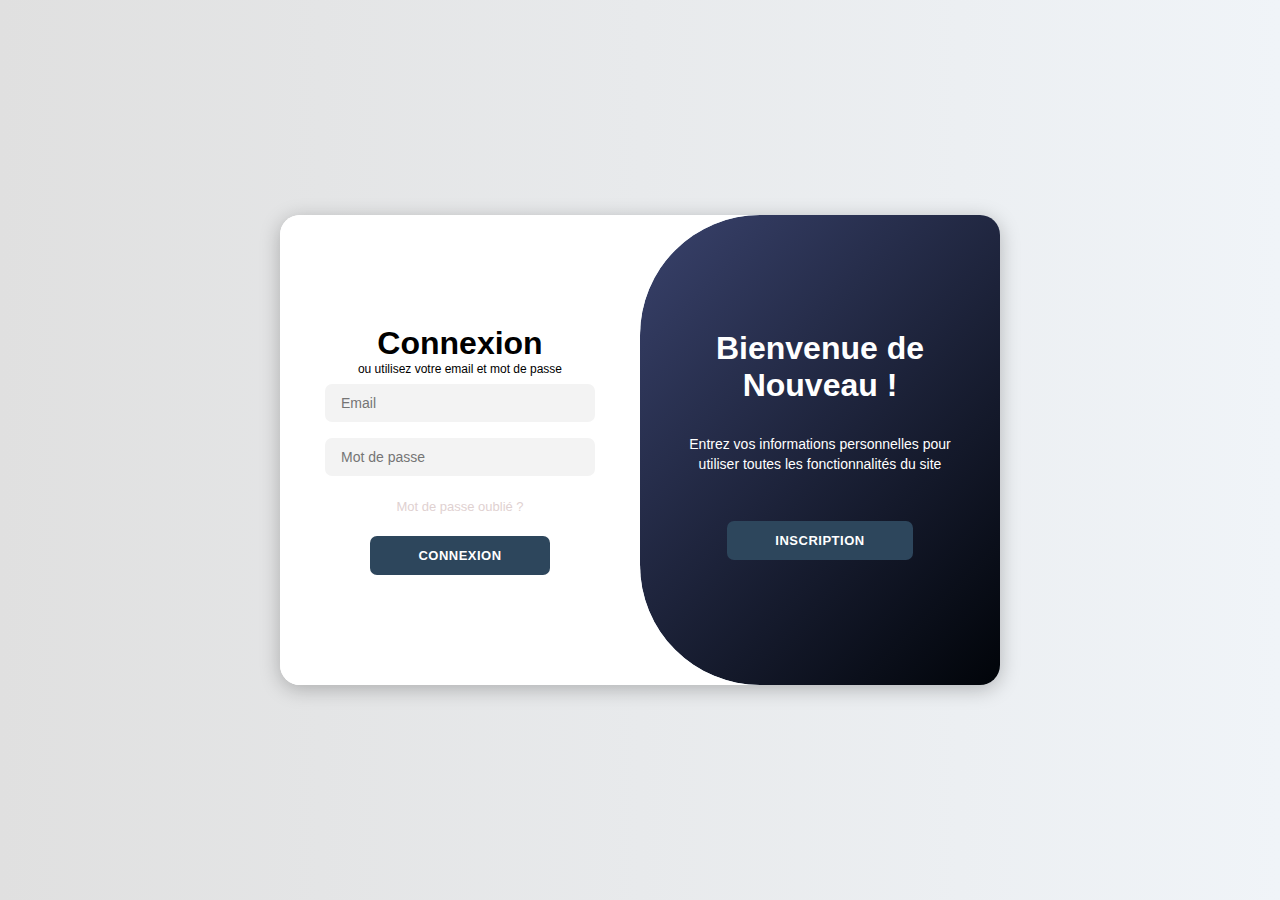
<file: index.html>
<!DOCTYPE html>
<html lang="fr">
<head>
    <meta charset="UTF-8" />
    <meta name="viewport" content="width=device-width, initial-scale=1" />
    <link rel="stylesheet" href="https://cdnjs.cloudflare.com/ajax/libs/font-awesome/6.4.2/css/all.min.css" />
    <link rel="stylesheet" href="style.css" />
    <title>Page de Connexion | Développeur Enfermé</title>
    <style>
        .error-message {
            color: #d93025;
            font-size: 12px;
            margin-top: 4px;
            user-select: text;
        }
    </style>
</head>
<body>
    <div class="main-container">
        <!-- Formulaire Connexion -->
        <div class="form-section login-section" id="loginSection">
            <form id="loginForm">
                <h1>Connexion</h1>
                <span>ou utilisez votre email et mot de passe</span>
                <input type="email" id="loginEmail" placeholder="Email" required />
                <input type="password" id="loginPassword" placeholder="Mot de passe" required />
                <a href="#" id="forgotPasswordLink">Mot de passe oublié ?</a>
                <button type="submit">Connexion</button>
            </form>
        </div>

        <!-- Formulaire Réinitialisation mot de passe (caché par défaut) -->
        <div class="form-section login-section" id="resetPasswordSection" style="display:none;">
            <form id="resetPasswordForm">
                <h1>Réinitialiser le mot de passe</h1>
                <span>Entrez votre email pour recevoir un lien de réinitialisation</span>
                <input type="email" id="resetEmail" placeholder="Email" required />
                <div id="resetEmailError" class="error-message" aria-live="polite"></div>
                <button type="submit">Envoyer</button>
                <button type="button" id="backToLoginBtn" style="margin-top:10px; background:#555;">Retour à la connexion</button>
            </form>
        </div>

        <!-- Panneau d'inscription -->
        <div class="switch-container">
            <div class="switch-panel right-panel">
                <h1>Bienvenue de Nouveau !</h1>
                <p>Entrez vos informations personnelles pour utiliser toutes les fonctionnalités du site</p>
                <a href="register.html"><button>Inscription</button></a>
            </div>
        </div>
    </div>

    <script>
        const forgotPasswordLink = document.getElementById('forgotPasswordLink');
        const loginSection = document.getElementById('loginSection');
        const resetPasswordSection = document.getElementById('resetPasswordSection');
        const backToLoginBtn = document.getElementById('backToLoginBtn');
        const resetEmailError = document.getElementById('resetEmailError');

        forgotPasswordLink.addEventListener('click', e => {
            e.preventDefault();
            loginSection.style.display = 'none';
            resetPasswordSection.style.display = 'block';
            resetEmailError.textContent = '';
            document.getElementById('resetEmail').value = '';
        });

        backToLoginBtn.addEventListener('click', () => {
            resetPasswordSection.style.display = 'none';
            loginSection.style.display = 'block';
            resetEmailError.textContent = '';
        });

        document.getElementById('resetPasswordForm').addEventListener('submit', e => {
            e.preventDefault();
            const email = document.getElementById('resetEmail').value.trim();
            resetEmailError.textContent = '';

            if (!email.includes('@supnum.mr')) {
                resetEmailError.textContent = "L'email doit contenir @supnum.mr.";
                return;
            }

            alert(`Un lien de réinitialisation a été envoyé à ${email}.`);
            e.target.reset();
            backToLoginBtn.click();
        });

        document.getElementById('loginForm').addEventListener('submit', e => {
            e.preventDefault();
            alert('Connexion non implémentée pour l’instant.');
        });
    </script>
</body>
</html>
</file>
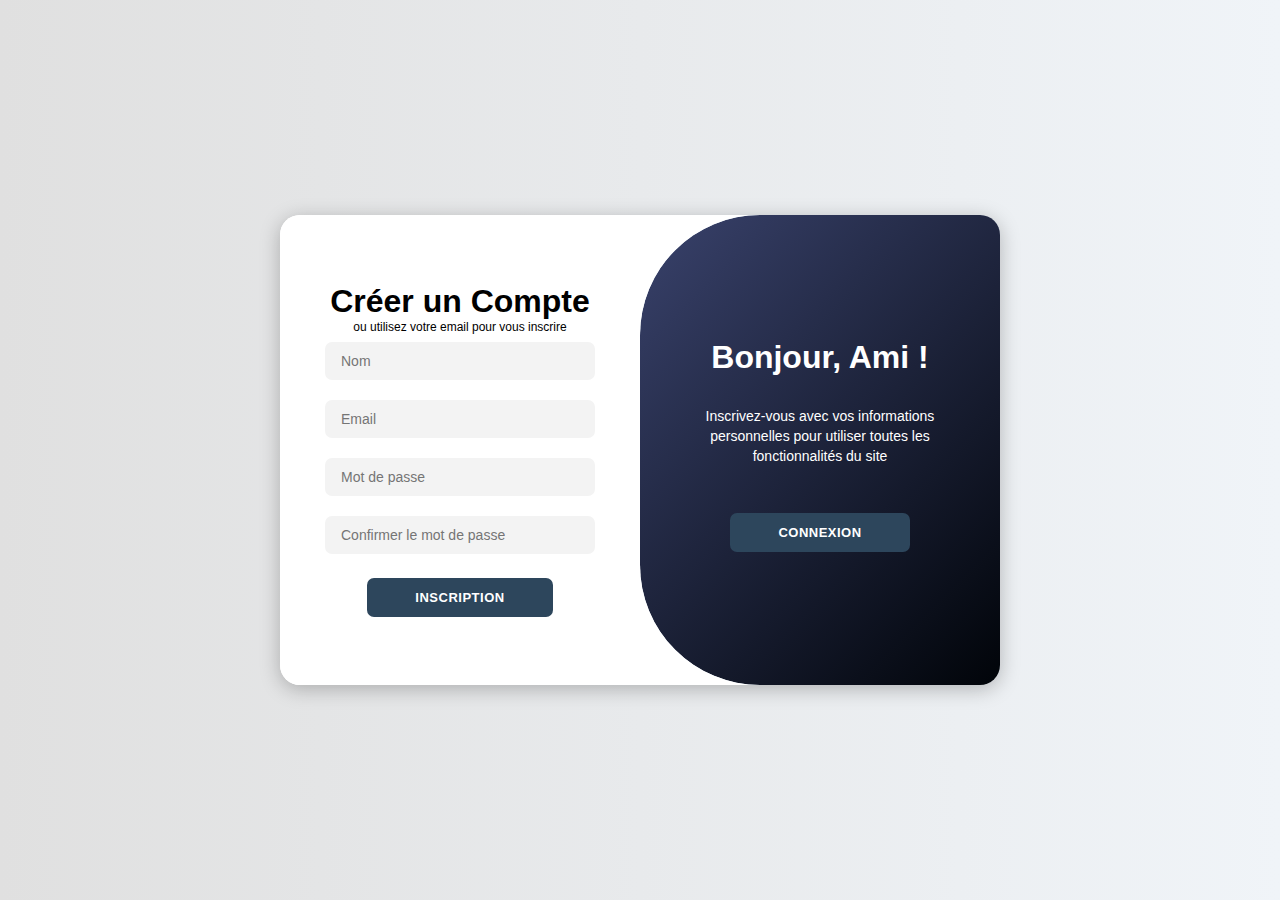
<file: register.html>
<!DOCTYPE html>
<html lang="fr">
<head>
  <meta charset="UTF-8" />
  <meta name="viewport" content="width=device-width, initial-scale=1" />
  <title>Page d'Inscription | Développeur Enfermé</title>
  <link rel="stylesheet" href="https://cdnjs.cloudflare.com/ajax/libs/font-awesome/6.4.2/css/all.min.css" />
  <link rel="stylesheet" href="style.css" />
  <style>
    .error-message {
      color: #d93025;
      font-size: 12px;
      margin-top: 4px;
      text-align: left;
      width: 100%;
      font-weight: 600;
      user-select: text;
    }
  </style>
</head>
<body>
  <div class="main-container">
    <div class="form-section register-section">
      <form id="registerForm" novalidate>
        <h1>Créer un Compte</h1>
        <span>ou utilisez votre email pour vous inscrire</span>

        <input type="text" id="name" placeholder="Nom" required />
        <div id="nameError" class="error-message" aria-live="polite"></div>

        <input type="email" id="email" placeholder="Email" required />
        <div id="emailError" class="error-message" aria-live="polite"></div>

        <input
          type="password"
          id="password"
          placeholder="Mot de passe"
          required
        />
        <div id="passwordError" class="error-message" aria-live="polite"></div>

        <input
          type="password"
          id="confirmPassword"
          placeholder="Confirmer le mot de passe"
          required
        />
        <div id="confirmPasswordError" class="error-message" aria-live="polite"></div>

        <button type="submit">Inscription</button>
      </form>
    </div>

    <div class="switch-container">
      <div class="switch-panel left-panel">
        <h1>Bonjour, Ami !</h1>
        <p>Inscrivez-vous avec vos informations personnelles pour utiliser toutes les fonctionnalités du site</p>
        <a href="index.html"><button>Connexion</button></a>
      </div>
    </div>
  </div>

<script>
  const registerForm = document.getElementById("registerForm");

  const nameInput = document.getElementById("name");
  const emailInput = document.getElementById("email");
  const passwordInput = document.getElementById("password");
  const confirmPasswordInput = document.getElementById("confirmPassword");

  const nameError = document.getElementById("nameError");
  const emailError = document.getElementById("emailError");
  const passwordError = document.getElementById("passwordError");
  const confirmPasswordError = document.getElementById("confirmPasswordError");

  registerForm.addEventListener("submit", function (e) {
    e.preventDefault();

    // Reset errors
    nameError.textContent = "";
    emailError.textContent = "";
    passwordError.textContent = "";
    confirmPasswordError.textContent = "";

    let valid = true;

    // Validate name
    if (!nameInput.value.trim()) {
      nameError.textContent = "Le nom est obligatoire.";
      valid = false;
    }

    // Validate email
    const email = emailInput.value.trim();
    if (!email) {
      emailError.textContent = "L'email est obligatoire.";
      valid = false;
    } else if (!email.includes("@supnum.mr")) {
      emailError.textContent = "L'email doit contenir @supnum.mr.";
      valid = false;
    }

    // Validate password length = 8 exactly
    const pwd = passwordInput.value;
    if (!pwd) {
      passwordError.textContent = "Le mot de passe est obligatoire.";
      valid = false;
    } else if (pwd.length !== 8) {
      passwordError.textContent = "Le mot de passe doit contenir exactement 8 caractères.";
      valid = false;
    }

    // Confirm password matches
    const confirmPwd = confirmPasswordInput.value;
    if (!confirmPwd) {
      confirmPasswordError.textContent = "Veuillez confirmer votre mot de passe.";
      valid = false;
    } else if (confirmPwd !== pwd) {
      confirmPasswordError.textContent = "Les mots de passe ne correspondent pas.";
      valid = false;
    }

    if (valid) {
      alert("Inscription réussie !");
      registerForm.reset();
    }
  });
</script>
</body>
</html>
</file>
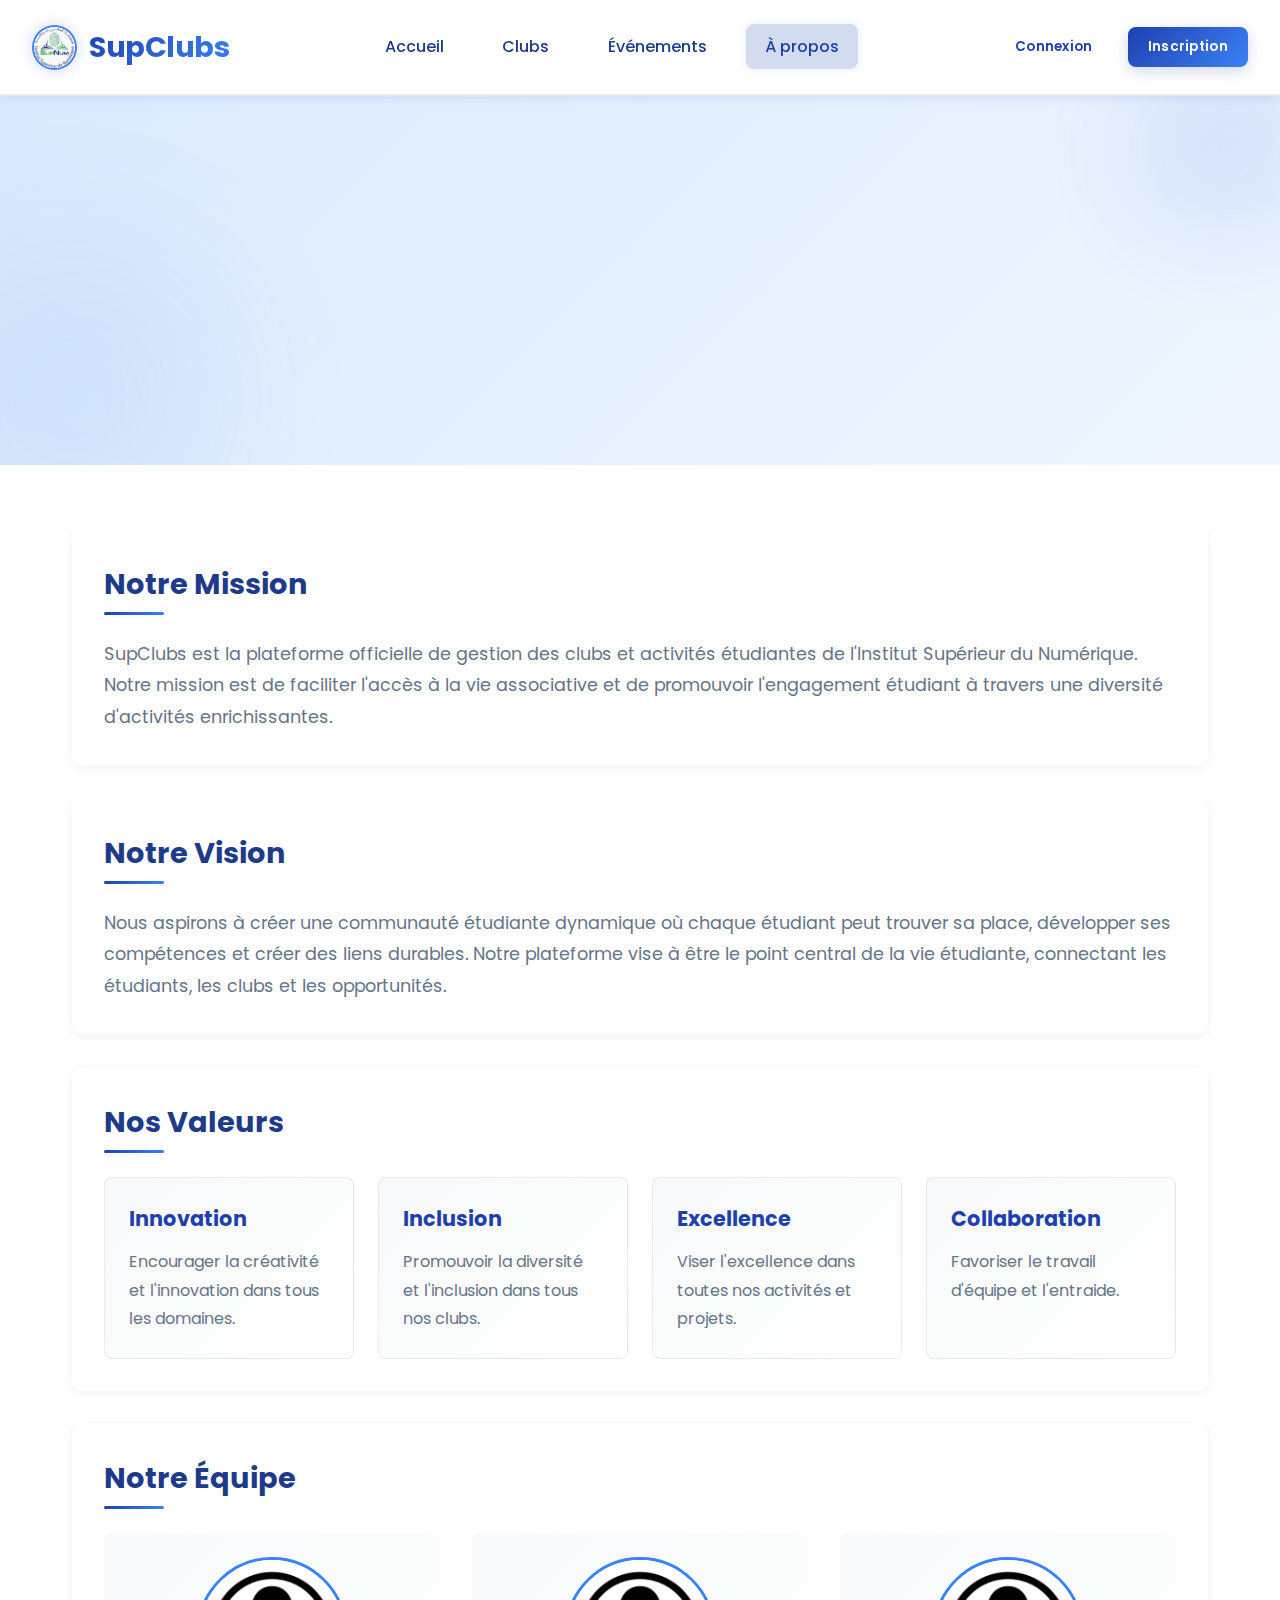
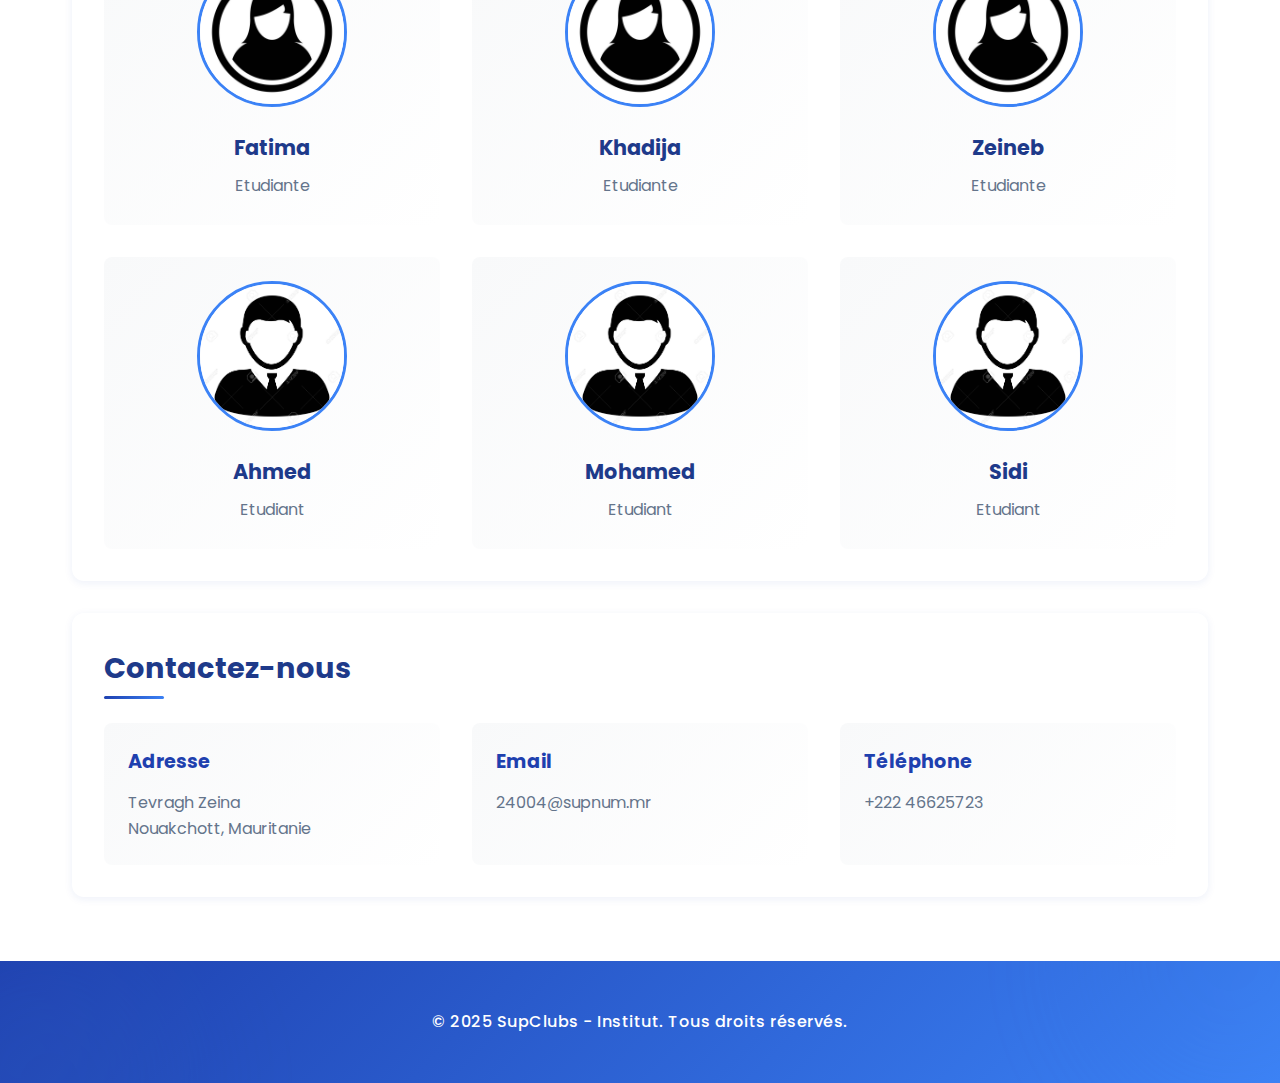
<file: frontend/about.html>
<!DOCTYPE html>
<html lang="fr">
<head>
    <meta charset="UTF-8">
    <meta name="viewport" content="width=device-width, initial-scale=1.0">
    <title>À propos - SupClubs</title>
    <link rel="stylesheet" href="style.css">
</head>
<body>
    <header>
        <nav class="navbar">
            <div class="logo">
                <img src="images/supnum.png" alt="Logo Institut">
                <span>SupClubs</span>
            </div>
            
            <ul class="nav-links">
                <li><a href="index.html">Accueil</a></li>
                <li><a href="clubs.html">Clubs</a></li>
                <li><a href="evenements.html">Événements</a></li>
                <li><a href="about.html" class="active">À propos</a></li>
            </ul>
            
            <div class="auth-buttons">
                <button class="login-btn">Connexion</button>
                <button class="signup-btn">Inscription</button>
            </div>
            
            <button class="hamburger">☰</button>
        </nav>
    </header>
    
    <main>
        <section class="hero">
            <h1>À propos de SupClubs</h1>
            <p>Découvrez notre mission et notre vision pour la vie étudiante.</p>
        </section>
        
        <section class="about-section">
            <div class="about-container">
                <div class="about-card">
                    <h2>Notre Mission</h2>
                    <p>SupClubs est la plateforme officielle de gestion des clubs et activités étudiantes de l'Institut Supérieur du Numérique. Notre mission est de faciliter l'accès à la vie associative et de promouvoir l'engagement étudiant à travers une diversité d'activités enrichissantes.</p>
                </div>

                <div class="about-card">
                    <h2>Notre Vision</h2>
                    <p>Nous aspirons à créer une communauté étudiante dynamique où chaque étudiant peut trouver sa place, développer ses compétences et créer des liens durables. Notre plateforme vise à être le point central de la vie étudiante, connectant les étudiants, les clubs et les opportunités.</p>
                </div>

                <div class="about-card">
                    <h2>Nos Valeurs</h2>
                    <div class="values-grid">
                        <div class="value-item">
                            <h3>Innovation</h3>
                            <p>Encourager la créativité et l'innovation dans tous les domaines.</p>
                        </div>
                        <div class="value-item">
                            <h3>Inclusion</h3>
                            <p>Promouvoir la diversité et l'inclusion dans tous nos clubs.</p>
                        </div>
                        <div class="value-item">
                            <h3>Excellence</h3>
                            <p>Viser l'excellence dans toutes nos activités et projets.</p>
                        </div>
                        <div class="value-item">
                            <h3>Collaboration</h3>
                            <p>Favoriser le travail d'équipe et l'entraide.</p>
                        </div>
                    </div>
                </div>

                <div class="about-card">
                    <h2>Notre Équipe</h2>
                    <div class="team-grid">
                        <div class="team-member">
                            <img src="images/fille.jpg" alt="Tamtam">
                            <h3>Fatima </h3>
                            <p>Etudiante</p>
                        </div>
                        <div class="team-member">
                            <img src="images/fille.jpg" alt="khadija">
                            <h3>Khadija</h3>
                            <p>Etudiante</p>
                        </div>
                        <div class="team-member">
                            <img src="images/fille.jpg" alt="Zeineb">
                            <h3>Zeineb</h3>
                            <p>Etudiante</p>
                        </div>
                        <div class="team-member">
                            <img src="images/homme.jpg" alt="Ahmed">
                            <h3>Ahmed</h3>
                            <p>Etudiant</p>
                        </div>
                        <div class="team-member">
                            <img src="images/homme.jpg" alt="Med">
                            <h3>Mohamed</h3>
                            <p>Etudiant</p>
                        </div>
                        <div class="team-member">
                            <img src="images/homme.jpg" alt="Sidi">
                            <h3>Sidi</h3>
                            <p>Etudiant</p>
                        </div>
                    </div>
                </div>

                <div class="about-card">
                    <h2>Contactez-nous</h2>
                    <div class="contact-info">
                        <div class="contact-item">
                            <h3>Adresse</h3>
                            <p>Tevragh Zeina<br>Nouakchott, Mauritanie</p>
                        </div>
                        <div class="contact-item">
                            <h3>Email</h3>
                            <p>24004@supnum.mr</p>
                        </div>
                        <div class="contact-item">
                            <h3>Téléphone</h3>
                            <p>+222 46625723</p>
                        </div>
                    </div>
                </div>
            </div>
        </section>
    </main>
    
    <footer>
        <p>&copy; 2025 SupClubs - Institut. Tous droits réservés.</p>
    </footer>
    
    <script src="script.js"></script>
</body>
</html>
</file>
<file: style.css>
* {
    margin: 0;
    padding: 0;
    box-sizing: border-box;
    font-family: 'Montserrat', sans-serif;
}

body {
    background-color: #f0f4f8;
    background: linear-gradient(to right, #e0e0e0, #f0f4f8);
    display: flex;
    align-items: center;
    justify-content: center;
    height: 100vh;
}

.main-container {
    background-color: #fff;
    border-radius: 20px;
    box-shadow: 0 4px 20px rgba(0,0,0,0.25);
    position: relative;
    overflow: hidden;
    width: 720px;
    max-width: 100%;
    min-height: 470px;
}

.main-container p {
    font-size: 14px;
    line-height: 20px;
    margin: 20px 0;
}

.main-container span {
    font-size: 12px;
}

.main-container a {
    color: #dfd1d1;
    font-size: 13px;
    text-decoration: none;
    margin: 15px 0 10px;
    display: inline-block;
}

.main-container button {
    background-color: #2d465c;
    color: #fff;
    font-size: 13px;
    padding: 12px 48px;
    border: none;
    border-radius: 7px;
    font-weight: 600;
    letter-spacing: 0.5px;
    text-transform: uppercase;
    margin-top: 12px;
    cursor: pointer;
    transition: background-color 0.3s ease;
}

.main-container button:hover {
    background-color: #0f1317;
}

.main-container button.hidden {
    background-color: transparent;
    border: 1px solid #fff;
}

form {
    background-color: #fff;
    display: flex;
    flex-direction: column;
    align-items: center;
    justify-content: center;
    height: 100%;
    padding: 0 45px;
}

form input {
    background-color: #f3f3f3;
    border: none;
    margin: 8px 0;
    padding: 11px 16px;
    font-size: 14px;
    border-radius: 7px;
    width: 100%;
    outline: none;
    transition: background-color 0.3s ease;
}

form input:focus {
    background-color: #e2e8f0;
}

.form-section {
    position: absolute;
    top: 0;
    height: 100%;
}

.login-section {
    left: 0;
    width: 50%;
    z-index: 2;
}

.register-section {
    left: 0;
    width: 50%;
    z-index: 1;
}

.social-links {
    margin: 18px 0;
}

.social-icon {
    border: 1px solid #bbb;
    border-radius: 20%;
    display: inline-flex;
    justify-content: center;
    align-items: center;
    margin: 0 6px;
    width: 42px;
    height: 42px;
    color: #2e2f38;
    text-decoration: none;
    transition: all 0.3s ease;
}

.social-icon:hover {
    background-color: #3677b1;
    color: #fff;
    border-color: #3677b1;
}

.switch-container {
    position: absolute;
    top: 0;
    left: 50%;
    width: 50%;
    height: 100%;
    overflow: hidden;
    border-radius: 120px 0 0 120px;
    z-index: 1000;
    box-shadow: inset -5px 0 15px rgba(54,119,177,0.3);
}

.switch-panel {
    background: linear-gradient(135deg, #39426c, #010409);
    color: #fff;
    height: 100%;
    display: flex;
    flex-direction: column;
    justify-content: center;
    align-items: center;
    padding: 0 35px;
    text-align: center;
    border-radius: 120px 0 0 120px;
    user-select: none;
}

.switch-panel h1 {
    margin-bottom: 10px;
}

.switch-panel p {
    font-size: 14px;
    line-height: 20px;
}
</file>
<file: frontend/style.css>
@import url('https://fonts.googleapis.com/css2?family=Poppins:wght@300;400;500;600;700&display=swap');
        
        :root {
            --primary: #1e40af;
            --primary-dark: #1e3a8a;
            --primary-light: #3b82f6;
            --secondary: #60a5fa;
            --accent: #1e3a8a;
            --text-dark: #1e3a8a;
            --text-light: #64748b;
            --background: #ffffff;
            --white: #ffffff;
            --gradient-1: linear-gradient(135deg, #1e40af, #3b82f6);
            --gradient-2: linear-gradient(135deg, #1e40af, #60a5fa);
            --shadow-sm: 0 2px 8px rgba(30, 64, 175, 0.08);
            --shadow-md: 0 4px 12px rgba(30, 64, 175, 0.12);
            --shadow-lg: 0 8px 24px rgba(30, 64, 175, 0.15);
            --shadow-hover: 0 12px 28px rgba(30, 64, 175, 0.25);
            --radius-sm: 8px;
            --radius-md: 12px;
            --radius-lg: 20px;
            --transition: all 0.3s cubic-bezier(0.25, 0.8, 0.25, 1);
        }
        
        * {
            margin: 0;
            padding: 0;
            box-sizing: border-box;
            font-family: 'Poppins', sans-serif;
        }
        
        body {
            background-color: var(--background);
            color: var(--text-dark);
            line-height: 1.6;
        }
        
        /* ===== HEADER & NAVIGATION ===== */
        header {
            background: var(--white);
            color: var(--primary-dark);
            padding: 1rem 2rem;
            box-shadow: 0 2px 10px rgba(30, 64, 175, 0.1);
            position: sticky;
            top: 0;
            z-index: 100;
            border-bottom: 2px solid rgba(30, 64, 175, 0.1);
        }
        
        .navbar {
            display: flex;
            justify-content: space-between;
            align-items: center;
            max-width: 1400px;
            margin: 0 auto;
            padding: 0.5rem 0;
        }
        
        .logo {
            font-size: 1.8rem;
            font-weight: 700;
            display: flex;
            align-items: center;
            letter-spacing: -0.5px;
            color: var(--primary-dark);
        }
        
        .logo span {
            background: var(--gradient-1);
            -webkit-background-clip: text;
            background-clip: text;
            color: transparent;
            position: relative;
        }
        
        .logo img {
            height: 45px;
            margin-right: 12px;
            border-radius: 50%;
            box-shadow: 0 0 15px rgba(30, 64, 175, 0.2);
            transition: var(--transition);
            border: 2px solid var(--primary-light);
        }
        
        .logo:hover img {
            transform: rotate(15deg);
            border-color: var(--primary);
        }
        
        .nav-links {
            display: flex;
            list-style: none;
            gap: 10px;
        }
        
        .nav-links li a {
            color: var(--primary-dark);
            text-decoration: none;
            padding: 0.7rem 1.2rem;
            margin: 0 5px;
            border-radius: var(--radius-sm);
            font-weight: 500;
            position: relative;
            transition: var(--transition);
            z-index: 1;
        }
        
        .nav-links li a::before {
            content: "";
            position: absolute;
            bottom: 0;
            left: 0;
            width: 100%;
            height: 0;
            background-color: rgba(30, 64, 175, 0.1);
            border-radius: var(--radius-sm);
            z-index: -1;
            transition: var(--transition);
        }
        
        .nav-links li a:hover::before,
        .nav-links li a.active::before {
            height: 100%;
        }
        
        .nav-links li a.active {
            background-color: rgba(30, 64, 175, 0.1);
            color: var(--primary);
            box-shadow: 0 0 10px rgba(30, 64, 175, 0.1);
        }
        
        .auth-buttons {
            display: flex;
            gap: 15px;
        }
        
        .auth-buttons button {
            padding: 10px 20px;
            border: none;
            border-radius: var(--radius-sm);
            cursor: pointer;
            font-weight: 600;
            transition: var(--transition);
            letter-spacing: 0.3px;
        }
        
        .login-btn {
            background-color: transparent;
            color: var(--primary);
            border: 2px solid var(--primary);
            position: relative;
            overflow: hidden;
            z-index: 1;
        }
        
        .login-btn::before {
            content: '';
            position: absolute;
            top: 0;
            left: -100%;
            width: 100%;
            height: 100%;
            background: rgba(30, 64, 175, 0.1);
            transition: var(--transition);
            z-index: -1;
        }
        
        .login-btn:hover {
            background-color: var(--primary);
            color: var(--white);
        }
        
        .signup-btn {
            background: var(--gradient-1);
            color: var(--white);
            box-shadow: 0 4px 15px rgba(30, 64, 175, 0.2);
            position: relative;
            overflow: hidden;
            z-index: 1;
        }
        
        .signup-btn:hover {
            transform: translateY(-2px);
            box-shadow: 0 6px 20px rgba(30, 64, 175, 0.3);
        }
        
        .hamburger {
            display: none;
            cursor: pointer;
            background: none;
            border: none;
            color: var(--white);
            font-size: 1.8rem;
            transition: var(--transition);
        }
        
        .hamburger:hover {
            transform: scale(1.1);
        }
        
        /* ===== HERO SECTION ===== */
        .hero {
            text-align: center;
            padding: 6rem 2rem;
            background: linear-gradient(135deg, #dbeafe, #eff6ff);
            position: relative;
            overflow: hidden;
        }
        
        .hero::before {
            content: '';
            position: absolute;
            top: -50px;
            right: -50px;
            width: 200px;
            height: 200px;
            border-radius: 50%;
            background: linear-gradient(135deg, var(--primary), var(--primary-light));
            opacity: 0.1;
            filter: blur(50px);
        }
        
        .hero::after {
            content: '';
            position: absolute;
            bottom: -80px;
            left: -80px;
            width: 300px;
            height: 300px;
            border-radius: 50%;
            background: linear-gradient(135deg, var(--primary), var(--secondary));
            opacity: 0.1;
            filter: blur(80px);
        }
        
        .hero h1 {
            font-size: 3.2rem;
            font-weight: 700;
            color: var(--primary-dark);
            margin-bottom: 1.5rem;
            letter-spacing: -1px;
            opacity: 0;
            animation: fadeUp 1s ease forwards;
            animation-delay: 0.3s;
        }
        
        .hero p {
            color: var(--text-light);
            max-width: 700px;
            margin: 0 auto 2.5rem;
            font-size: 1.2rem;
            opacity: 0;
            animation: fadeUp 1s ease forwards;
            animation-delay: 0.6s;
        }
        
        @keyframes fadeUp {
            from {
                opacity: 0;
                transform: translateY(20px);
            }
            to {
                opacity: 1;
                transform: translateY(0);
            }
        }
        
        .cta-button {
            padding: 14px 32px;
            background: var(--gradient-1);
            color: var(--white);
            border: none;
            border-radius: var(--radius-md);
            font-size: 1.1rem;
            font-weight: 600;
            cursor: pointer;
            transition: var(--transition);
            box-shadow: 0 6px 20px rgba(67, 97, 238, 0.3);
            position: relative;
            overflow: hidden;
            z-index: 1;
            opacity: 0;
            animation: fadeUp 1s ease forwards;
            animation-delay: 0.9s;
        }
        
        .cta-button::before {
            content: '';
            position: absolute;
            top: 0;
            left: 0;
            width: 0;
            height: 100%;
            background: var(--gradient-2);
            transition: var(--transition);
            z-index: -1;
        }
        
        .cta-button:hover {
            transform: translateY(-5px);
            box-shadow: 0 10px 25px rgba(67, 97, 238, 0.4);
        }
        
        .cta-button:hover::before {
            width: 100%;
        }
        
        /* ===== CLUBS SECTION ===== */
        .clubs-section {
            padding: 6rem 2rem;
            max-width: 1400px;
            margin: 0 auto;
            position: relative;
        }
        
        .section-title {
            text-align: center;
            margin-bottom: 3rem;
            position: relative;
            display: inline-block;
            left: 50%;
            transform: translateX(-50%);
        }
        
        .section-title::after {
            content: '';
            position: absolute;
            bottom: -10px;
            left: 50%;
            transform: translateX(-50%);
            width: 80px;
            height: 4px;
            background: var(--gradient-1);
            border-radius: 2px;
        }
        
        .section-title h2 {
            font-size: 2.5rem;
            font-weight: 700;
            color: var(--primary-dark);
            letter-spacing: -0.5px;
        }
        
        .clubs-grid {
            display: grid;
            grid-template-columns: repeat(auto-fill, minmax(320px, 1fr));
            gap: 2.5rem;
            perspective: 1000px;
        }
        
        .club-card {
            background-color: var(--white);
            border-radius: var(--radius-md);
            overflow: hidden;
            box-shadow: var(--shadow-sm);
            transition: var(--transition);
            transform-style: preserve-3d;
            backface-visibility: hidden;
            transform: rotateY(0deg) translateZ(0);
        }
        
        .club-card:hover {
            transform: translateY(-10px) rotateY(5deg);
            box-shadow: var(--shadow-hover);
        }
        
        .club-image {
            height: 220px;
            position: relative;
            overflow: hidden;
        }
        
        .club-image img {
            width: 100%;
            height: 100%;
            object-fit: cover;
            transition: var(--transition);
        }
        
        .club-card:hover .club-image img {
            transform: scale(1.1);
        }
        
        .club-image::after {
            content: '';
            position: absolute;
            bottom: 0;
            left: 0;
            width: 100%;
            height: 50%;
            background: linear-gradient(to top, rgba(0,0,0,0.4), transparent);
            opacity: 0;
            transition: var(--transition);
        }
        
        .club-card:hover .club-image::after {
            opacity: 1;
        }
        
        .club-info {
            padding: 2rem;
            position: relative;
        }
        
        .club-info::before {
            content: '';
            position: absolute;
            top: 0;
            left: 10%;
            width: 80%;
            height: 2px;
            background: linear-gradient(90deg, transparent, rgba(114, 9, 183, 0.2), transparent);
        }
        
        .club-info h3 {
            margin-bottom: 0.8rem;
            color: var(--primary-dark);
            font-size: 1.5rem;
            font-weight: 600;
            position: relative;
            display: inline-block;
        }
        
        .club-info h3::after {
            content: '';
            position: absolute;
            bottom: -4px;
            left: 0;
            width: 0;
            height: 2px;
            background: var(--gradient-2);
            transition: var(--transition);
        }
        
        .club-card:hover .club-info h3::after {
            width: 100%;
        }
        
        .club-info p {
            color: var(--text-light);
            margin-bottom: 1.5rem;
            font-size: 1rem;
            line-height: 1.7;
        }
        
        .club-tags {
            display: flex;
            flex-wrap: wrap;
            gap: 10px;
            margin-bottom: 1.5rem;
        }
        
        .tag {
            background: linear-gradient(135deg, #dbeafe, #eff6ff);
            color: var(--primary-dark);
            padding: 6px 12px;
            border-radius: var(--radius-sm);
            font-size: 0.8rem;
            font-weight: 500;
            box-shadow: 0 2px 5px rgba(30, 64, 175, 0.05);
            transition: var(--transition);
        }
        
        .tag:hover {
            transform: translateY(-2px);
            box-shadow: 0 4px 8px rgba(0, 0, 0, 0.1);
        }
        
        .view-club-btn {
            display: inline-block;
            padding: 10px 20px;
            background: var(--gradient-1);
            color: var(--white);
            text-decoration: none;
            border-radius: var(--radius-sm);
            font-size: 0.95rem;
            font-weight: 500;
            transition: var(--transition);
            box-shadow: 0 4px 10px rgba(67, 97, 238, 0.2);
            position: relative;
            overflow: hidden;
            z-index: 1;
        }
        
        .view-club-btn::before {
            content: '';
            position: absolute;
            top: 0;
            left: 0;
            width: 0;
            height: 100%;
            background: var(--gradient-2);
            transition: var(--transition);
            z-index: -1;
        }
        
        .view-club-btn:hover {
            transform: translateY(-3px);
            box-shadow: 0 6px 15px rgba(67, 97, 238, 0.3);
        }
        
        .view-club-btn:hover::before {
            width: 100%;
        }
        
        /* ===== FOOTER ===== */
        footer {
            background: var(--gradient-1);
            color: var(--white);
            padding: 3rem 2rem;
            text-align: center;
            position: relative;
            overflow: hidden;
        }
        
        footer::before,
        footer::after {
            content: '';
            position: absolute;
            width: 300px;
            height: 300px;
            border-radius: 50%;
            opacity: 0.1;
        }
        
        footer::before {
            top: -150px;
            right: -100px;
            background: var(--gradient-2);
            filter: blur(60px);
        }
        
        footer::after {
            bottom: -150px;
            left: -100px;
            background: linear-gradient(135deg, var(--secondary), var(--accent));
            filter: blur(60px);
        }
        
        footer p {
            position: relative;
            z-index: 2;
            font-weight: 500;
            letter-spacing: 0.5px;
        }
        
        /* ===== ANIMATIONS ===== */
        @keyframes float {
            0% {
                transform: translateY(0px);
            }
            50% {
                transform: translateY(-10px);
            }
            100% {
                transform: translateY(0px);
            }
        }
        
        /* ===== RESPONSIVE DESIGN ===== */
        @media (max-width: 1200px) {
            .clubs-grid {
                grid-template-columns: repeat(auto-fill, minmax(280px, 1fr));
            }
        }
        
        @media (max-width: 992px) {
            .hero h1 {
                font-size: 2.8rem;
            }
            
            .section-title h2 {
                font-size: 2.2rem;
            }
        }
        
        @media (max-width: 768px) {
            .nav-links {
                display: none;
                position: absolute;
                top: 80px;
                left: 0;
                right: 0;
                background: var(--primary-dark);
                flex-direction: column;
                padding: 1.5rem 0;
                border-radius: 0 0 var(--radius-md) var(--radius-md);
                box-shadow: var(--shadow-md);
                transform: translateY(-10px);
                opacity: 0;
                transition: var(--transition);
            }
            
            .nav-links.active {
                display: flex;
                transform: translateY(0);
                opacity: 1;
            }
            
            .nav-links li {
                width: 100%;
                text-align: center;
            }
            
            .nav-links li a {
                display: block;
                padding: 1rem;
                margin: 0.5rem 2rem;
                border-radius: var(--radius-sm);
            }
            
            .hamburger {
                display: block;
            }
            
            .auth-buttons {
                display: none;
            }
            
            .hero {
                padding: 4rem 1.5rem;
            }
            
            .hero h1 {
                font-size: 2.4rem;
            }
            
            .hero p {
                font-size: 1.1rem;
            }
            
            .clubs-section {
                padding: 4rem 1.5rem;
            }
            
            .section-title h2 {
                font-size: 2rem;
            }
        }
        
        @media (max-width: 576px) {
            .logo {
                font-size: 1.5rem;
            }
            
            .logo img {
                height: 35px;
            }
            
            .hero h1 {
                font-size: 2rem;
            }
            
            .hero p {
                font-size: 1rem;
            }
            
            .cta-button {
                padding: 12px 24px;
                font-size: 1rem;
            }
            
            .clubs-grid {
                grid-template-columns: 1fr;
            }
            
            .section-title h2 {
                font-size: 1.8rem;
            }
        }

        /* ===== FILTERS & SEARCH ===== */
        .clubs-filter, .events-filter {
            margin-bottom: 2rem;
            padding: 1rem;
            background: var(--white);
            border-radius: var(--radius-md);
            box-shadow: var(--shadow-sm);
        }

        .search-bar {
            display: flex;
            gap: 1rem;
            margin-bottom: 1rem;
        }

        .search-bar input {
            flex: 1;
            padding: 0.8rem 1.2rem;
            border: 2px solid rgba(30, 64, 175, 0.1);
            border-radius: var(--radius-sm);
            font-size: 1rem;
            transition: var(--transition);
        }

        .search-bar input:focus {
            outline: none;
            border-color: var(--primary);
            box-shadow: 0 0 0 3px rgba(30, 64, 175, 0.1);
        }

        .search-btn {
            padding: 0.8rem 1.5rem;
            background: var(--primary);
            color: var(--white);
            border: none;
            border-radius: var(--radius-sm);
            cursor: pointer;
            font-weight: 500;
            transition: var(--transition);
        }

        .search-btn:hover {
            background: var(--primary-dark);
            transform: translateY(-2px);
        }

        .filter-tags {
            display: flex;
            flex-wrap: wrap;
            gap: 0.8rem;
        }

        .filter-btn {
            padding: 0.6rem 1.2rem;
            background: var(--white);
            border: 2px solid rgba(30, 64, 175, 0.1);
            border-radius: var(--radius-sm);
            color: var(--primary-dark);
            font-weight: 500;
            cursor: pointer;
            transition: var(--transition);
        }

        .filter-btn:hover, .filter-btn.active {
            background: var(--primary);
            color: var(--white);
            border-color: var(--primary);
        }

        /* ===== CLUB & EVENT CARDS ADDITIONAL STYLES ===== */
        .club-stats, .event-details {
            display: flex;
            flex-wrap: wrap;
            gap: 1rem;
            margin: 1rem 0;
            color: var(--text-light);
            font-size: 0.9rem;
        }

        .event-date {
            color: var(--primary);
            font-weight: 600;
            margin-bottom: 0.5rem;
            font-size: 1.1rem;
        }

        .club-card {
            position: relative;
            overflow: hidden;
        }

        .club-card::before {
            content: '';
            position: absolute;
            top: 0;
            left: 0;
            width: 100%;
            height: 100%;
            background: linear-gradient(to bottom, transparent 0%, rgba(30, 64, 175, 0.05) 100%);
            opacity: 0;
            transition: var(--transition);
        }

        .club-card:hover::before {
            opacity: 1;
        }

        /* ===== RESPONSIVE DESIGN ADDITIONS ===== */
        @media (max-width: 768px) {
            .search-bar {
                flex-direction: column;
            }

            .search-btn {
                width: 100%;
            }

            .filter-tags {
                justify-content: center;
            }

            .club-stats, .event-details {
                justify-content: center;
            }
        }

        /* ===== ABOUT PAGE STYLES ===== */
        .about-section {
            padding: 4rem 2rem;
            max-width: 1200px;
            margin: 0 auto;
        }

        .about-container {
            display: flex;
            flex-direction: column;
            gap: 2rem;
        }

        .about-card {
            background: var(--white);
            border-radius: var(--radius-md);
            padding: 2rem;
            box-shadow: var(--shadow-sm);
            transition: var(--transition);
        }

        .about-card:hover {
            transform: translateY(-5px);
            box-shadow: var(--shadow-md);
        }

        .about-card h2 {
            color: var(--primary-dark);
            font-size: 1.8rem;
            margin-bottom: 1.5rem;
            position: relative;
            padding-bottom: 0.5rem;
        }

        .about-card h2::after {
            content: '';
            position: absolute;
            bottom: 0;
            left: 0;
            width: 60px;
            height: 3px;
            background: var(--gradient-1);
            border-radius: 2px;
        }

        .about-card p {
            color: var(--text-light);
            line-height: 1.8;
            font-size: 1.1rem;
        }

        .values-grid {
            display: grid;
            grid-template-columns: repeat(auto-fit, minmax(250px, 1fr));
            gap: 1.5rem;
            margin-top: 1.5rem;
        }

        .value-item {
            background: linear-gradient(135deg, #f8f9fa, #ffffff);
            padding: 1.5rem;
            border-radius: var(--radius-sm);
            border: 1px solid rgba(30, 64, 175, 0.1);
            transition: var(--transition);
        }

        .value-item:hover {
            transform: translateY(-3px);
            box-shadow: var(--shadow-sm);
            border-color: var(--primary-light);
        }

        .value-item h3 {
            color: var(--primary);
            margin-bottom: 0.8rem;
            font-size: 1.3rem;
        }

        .value-item p {
            color: var(--text-light);
            font-size: 1rem;
            margin: 0;
        }

        .team-grid {
            display: grid;
            grid-template-columns: repeat(auto-fit, minmax(250px, 1fr));
            gap: 2rem;
            margin-top: 1.5rem;
        }

        .team-member {
            text-align: center;
            padding: 1.5rem;
            background: linear-gradient(135deg, #f8f9fa, #ffffff);
            border-radius: var(--radius-sm);
            transition: var(--transition);
        }

        .team-member:hover {
            transform: translateY(-5px);
            box-shadow: var(--shadow-md);
        }

        .team-member img {
            width: 150px;
            height: 150px;
            border-radius: 50%;
            margin-bottom: 1rem;
            border: 3px solid var(--primary-light);
            transition: var(--transition);
        }

        .team-member:hover img {
            border-color: var(--primary);
            transform: scale(1.05);
        }

        .team-member h3 {
            color: var(--primary-dark);
            margin-bottom: 0.5rem;
            font-size: 1.3rem;
        }

        .team-member p {
            color: var(--text-light);
            font-size: 1rem;
            margin: 0;
        }

        .contact-info {
            display: grid;
            grid-template-columns: repeat(auto-fit, minmax(250px, 1fr));
            gap: 2rem;
            margin-top: 1.5rem;
        }

        .contact-item {
            padding: 1.5rem;
            background: linear-gradient(135deg, #f8f9fa, #ffffff);
            border-radius: var(--radius-sm);
            transition: var(--transition);
        }

        .contact-item:hover {
            transform: translateY(-3px);
            box-shadow: var(--shadow-sm);
        }

        .contact-item h3 {
            color: var(--primary);
            margin-bottom: 0.8rem;
            font-size: 1.2rem;
        }

        .contact-item p {
            color: var(--text-light);
            font-size: 1rem;
            margin: 0;
            line-height: 1.6;
            cursor: pointer;
        }

        @media (max-width: 768px) {
            .about-section {
                padding: 2rem 1rem;
            }

            .about-card {
                padding: 1.5rem;
            }

            .team-grid {
                grid-template-columns: 1fr;
            }

            .contact-info {
                grid-template-columns: 1fr;
            }
        }
</file>
